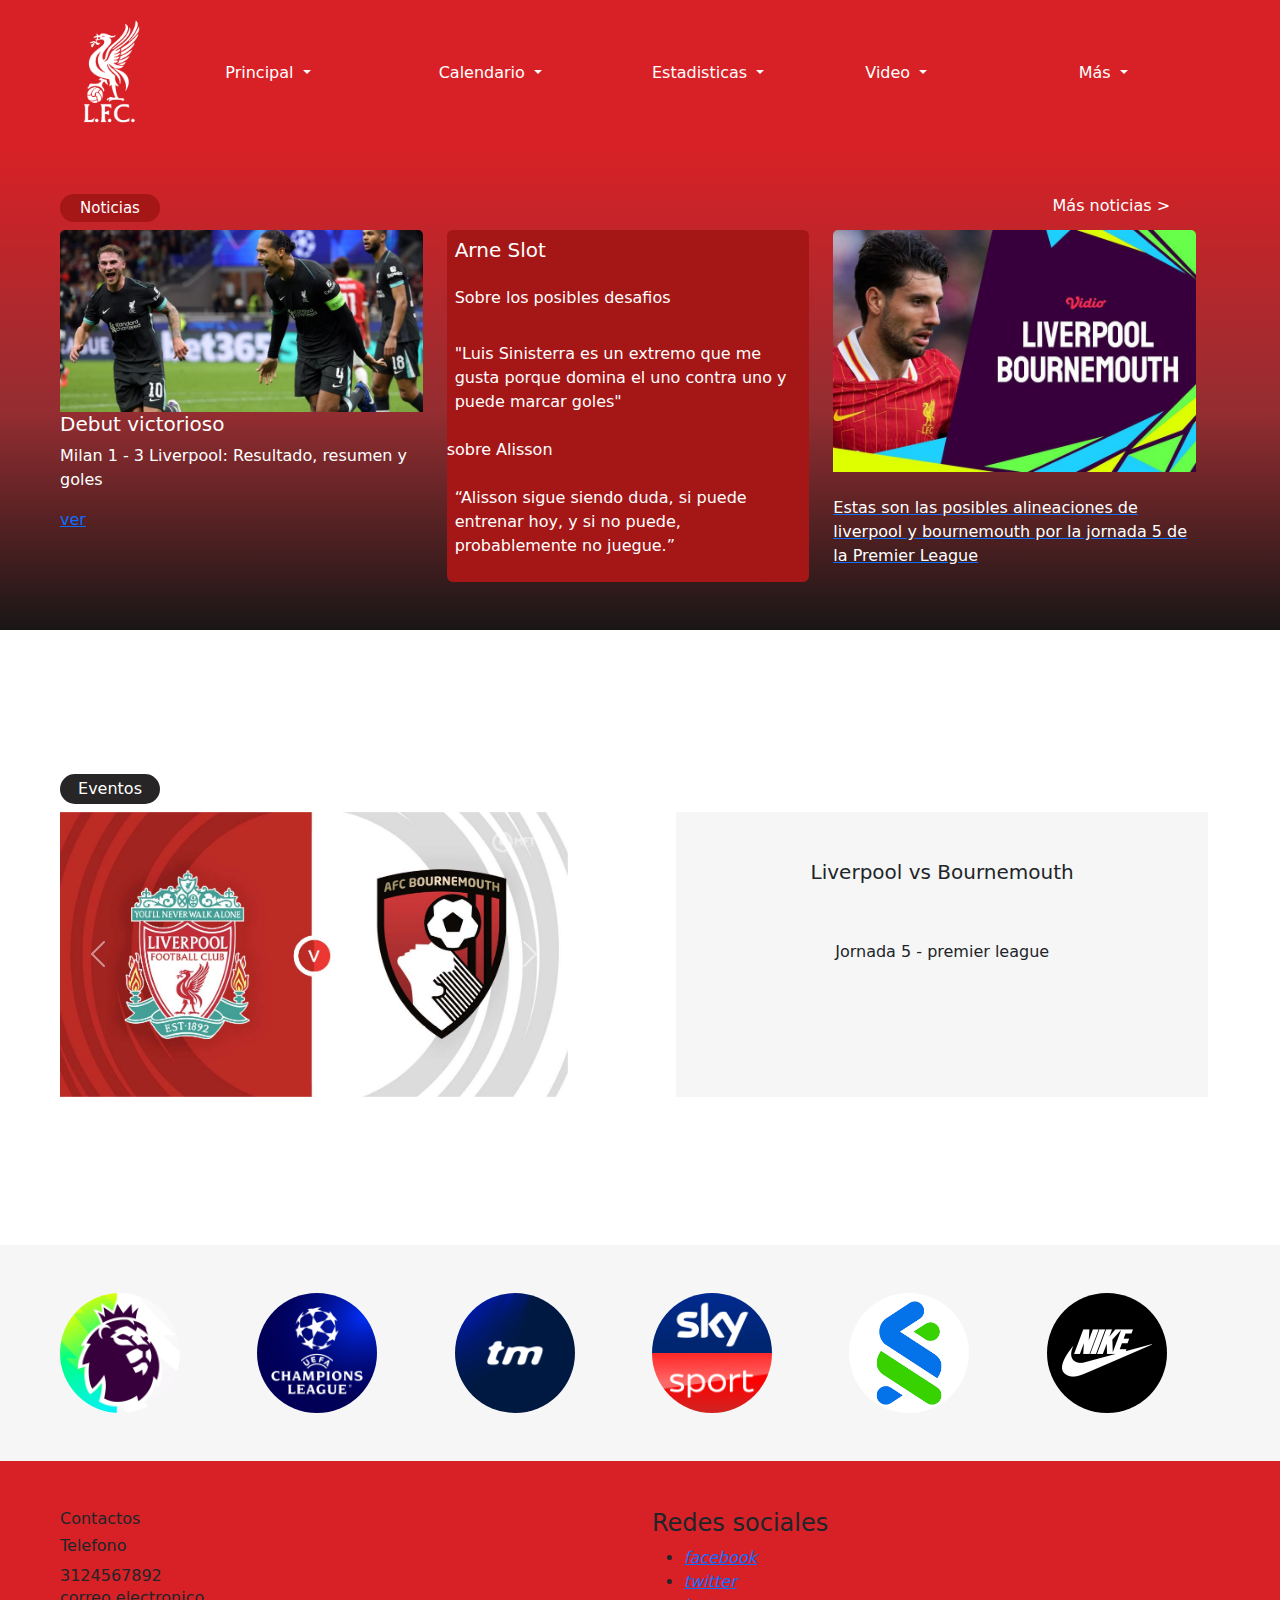
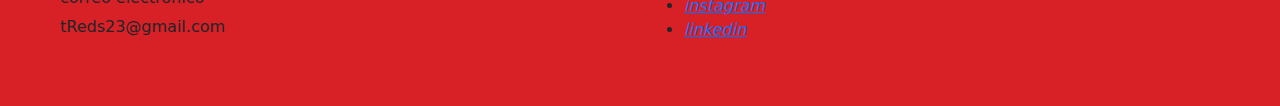
<file: 14-09-2024/index.html>
<!DOCTYPE html>
<html lang="en">
<head>
    <meta charset="UTF-8">
    <meta name="viewport" content="width=device-width, initial-scale=1.0">
    <link href="https://cdn.jsdelivr.net/npm/bootstrap@5.3.3/dist/css/bootstrap.min.css" rel="stylesheet" integrity="sha384-QWTKZyjpPEjISv5WaRU9OFeRpok6YctnYmDr5pNlyT2bRjXh0JMhjY6hW+ALEwIH" crossorigin="anonymous">
    <link rel="icon" type="image/png" href="recursos/Liverpool-Icono.png" >
    <link href="style.css" rel="stylesheet">
    <title>The reds - HomePage </title>
</head>
<body>

    <div class="container-fluid ">
        <!--encabezado-->
        <div class="row text-white text-center" id="menu" >
            <div class="col">
                <a href="index.html"><img src="recursos/liverpool-icono1.jpg" width="180px" height="auto"></a>
            </div>

            <div class="col d-flex align-items-center">
                <a class="nav-link dropdown-toggle" href="#" role="button" data-bs-toggle="dropdown" aria-expanded="false">
                    Principal
                </a>
                <ul class="dropdown-menu">
                    <li> <a class="dropdown-item" href="#"> Noticias de interes</a></li>
                    <li> <a class="dropdown-item" href="#"> Eventos</a></li>
                    <li> <a class="dropdown-item" href="#"> Apuestas deportivas</a></li>
                    <li> <a class="dropdown-item" href="#"> Otros</a></li>
                    
                </ul>
            </div>
            <div class="col d-flex align-items-center">
                <a class="nav-link dropdown-toggle" href="#" role="button" data-bs-toggle="dropdown" aria-expanded="false">
                    Calendario
                </a>
                <ul class="dropdown-menu">
                    <li> <a class="dropdown-item" href="#"> Proximos partidos</a></li>
                    <li> <a class="dropdown-item" href="#"> resultados</a></li>
                    
                </ul>
            </div>
            <div class="col d-flex align-items-center">
                <a class="nav-link dropdown-toggle" href="#" role="button" data-bs-toggle="dropdown" aria-expanded="false">
                    Estadisticas 
                </a>
                <ul class="dropdown-menu">
                    <li> <a class="dropdown-item" href="#"> Jugadores</a></li>
                    <li> <a class="dropdown-item" href="#"> Equipo</a></li>
                    <li> <a class="dropdown-item" href="#"> </a></li>
                    <li> <a class="dropdown-item" href="#"> </a></li>
                </ul>
            </div>
            <div class="col d-flex align-items-center"> 
                <a class="nav-link dropdown-toggle" href="#" role="button" data-bs-toggle="dropdown" aria-expanded="false">
                    Video
                </a>
                <ul class="dropdown-menu">
                    <li> <a class="dropdown-item" href="#"> Top goles y asistencias</a></li>
                    
                </ul>
            </div>
            <div class="col d-flex align-items-center"> 
                <a class="nav-link dropdown-toggle" href="#" role="button" data-bs-toggle="dropdown" aria-expanded="false">
                    Más
                </a>
                <ul class="dropdown-menu">
                    <li> <a class="dropdown-item" href="#"> Sobre la pagina</a></li>
                    <li> <a class="dropdown-item" href="#"> Miembros</a></li>
                    <li> <a class="dropdown-item" href="#"> Creadores</a></li>
                    <li> <a class="dropdown-item" href="#"> Politica de privacidad</a></li>
                    <li> <a class="dropdown-item" href="#"> Contacto</a></li>
                </ul>
            </div>
        </div>
        <!--seccion noticias de interes-->
        <div class="row p-5" id="news">
            <div class="row text-white text-center">
                <div class="col-10">
                    <h6 id="ndi"> Noticias</h6>
                </div>
                <div class="col">
                    <a id="mn" href="#"> Más noticias > </a>
                </div>
            </div>
            <div class="row">
                <div class="col">
                    <div class="card">
                        <img src="recursos/noticia1.jpeg" class="card-img-top" alt="...">
                        <div class="card body bg-transparent">
                            <h5 class="card-title"> Debut victorioso</h5>
                            <p class="card-text">Milan 1 - 3 Liverpool: Resultado, resumen y goles</p>
                            <a href="index.html" class="card-link"> ver</a>
                        </div>
                    </div>
                </div>
                <div class="col">
                    <div class="card" id="n2">
                        <div class="card body">
                            <h5 class="card-title p-2"> Arne Slot</h5>
                            
                            
                            <p class="p-2">
                                Sobre los posibles desafios
                            </p>
                            <p class="p-2">"Luis Sinisterra es un extremo que me gusta porque domina el uno contra uno y puede marcar goles"
                            </p>
                            <p class="pl">
                                sobre Alisson
                            </p>
                            <p class="p-2">
                                “Alisson sigue siendo duda, si puede entrenar hoy, y si no puede, probablemente no juegue.”
                            </p>
                        </div>
                    </div>
                </div>
                <div class="col">
                    <a href="#">
                        <div class="card">
                            <div class="card body">
                                <img src="recursos/noticia2.jpg" class="card-img-top" alt="...">
                                <p class="card-text pt-4">Estas son las posibles alineaciones de liverpool
                                    y bournemouth por la jornada 5 de la Premier League
                                </p>
                                
                            </div>
                        </div>
                    </a>
                </div>
            </div>
        </div>
        <!--seccion eventos-->
        <div class="row p-5" id="Events">
            <div class="row pt-5 mt-5">
                <div class="col">
                    <h6 id="tE"> Eventos </h6>
                </div>
                
            </div>
            <div class="row">
                <div class="col ">
                    <div id="carouselExample" class="carousel slide">
                        <div class="carousel-inner">
                          <div class="carousel-item active">
                            <img src="recursos/evento1.jpg" class="d-block w-100" alt="...">
                          </div>
                          <div class="carousel-item">
                            <img src="recursos/evento2.jpg" class="d-block w-100" alt="...">
                          </div>
                          
                        </div>
                        <button class="carousel-control-prev" type="button" data-bs-target="#carouselExample" data-bs-slide="prev">
                          <span class="carousel-control-prev-icon" aria-hidden="true"></span>
                          <span class="visually-hidden">Previous</span>
                        </button>
                        <button class="carousel-control-next" type="button" data-bs-target="#carouselExample" data-bs-slide="next">
                          <span class="carousel-control-next-icon" aria-hidden="true"></span>
                          <span class="visually-hidden">Next</span>
                        </button>
                      </div>
                </div>
                <div class="col-1">

                </div>
                <div class="col text-center pt-5" id="cont">
                    <h5> Liverpool vs Bournemouth</h5>
                    <div id="contador" class="p-4"></div>
                    <p> Jornada 5 - premier league</p>
                    
                </div>
            </div>
        </div>
        <!--seccion de ... de interes-->
        
        <div class="row p-5" id="enlaces" >
            <div class="col">
                <a href="#">
                    <img src="recursos/enlace1.png" width="120px" height="120px" class="edi">
                </a>
            </div>
            <div class="col">
                <a href="#">
                    <img src="recursos/enlace2.png" width="120px" height="120px" class="edi">
                </a>
            </div>
            <div class="col">
                <a href="#">
                    <img src="recursos/enlace3.png" width="120px" height="120px" class="edi">
                </a>
            </div>
            <div class="col">
                <a href="#">
                    <img src="recursos/enlace4.png" width="120px" height="120px" class="edi">
                </a>
            </div>
            <div class="col">
                <a href="#">
                    <img src="recursos/enlace5.png" width="120px" height="120px" class="edi">
                </a>
            </div>
            <div class="col">
                <a href="#">
                    <img src="recursos/enlace6.jpg" width="120px" height="120px" class="edi">
                </a>
            </div>
        </div>
        <!--contactos y redes-->
        <div class="row p-5" id="c">
            <div class="col" id="contacto">
                <h6> Contactos </h6>
                <h6> Telefono </h6>
                <a> 3124567892</a>
                <h6> correo electronico </h6>
                <a> tReds23@gmail.com</a>
            </div>
            <div class="col " id="redes">
                <h4> Redes sociales </h4>
                <ul>
                    <li><a href="https://facebook.com" target="_blank"><i class="material-icons">facebook</i></a></li>
                    <li><a href="https://twitter.com" target="_blank"><i class="material-icons">twitter</i></a></li>
                    <li><a href="https://instagram.com" target="_blank"><i class="material-icons">instagram</i></a></li>
                    <li><a href="https://linkedin.com" target="_blank"><i class="material-icons">linkedin</i></a></li>
                  </ul>
            </div>
        </div>
    </div>
    <script src="https://cdn.jsdelivr.net/npm/bootstrap@5.3.3/dist/js/bootstrap.bundle.min.js" integrity="sha384-YvpcrYf0tY3lHB60NNkmXc5s9fDVZLESaAA55NDzOxhy9GkcIdslK1eN7N6jIeHz" crossorigin="anonymous"></script>
    <script>
        // Establece la fecha y hora del partido
        const fechaPartido = new Date("2024-09-21T09:00:00"); // Cambia la fecha y hora según sea necesario

        function actualizarContador() {
            const ahora = new Date();
            const tiempoRestante = fechaPartido - ahora;

            // Calcula días, horas, minutos y segundos
            const dias = Math.floor(tiempoRestante / (1000 * 60 * 60 * 24));
            const horas = Math.floor((tiempoRestante % (1000 * 60 * 60 * 24)) / (1000 * 60 * 60));
            const minutos = Math.floor((tiempoRestante % (1000 * 60 * 60)) / (1000 * 60));
            const segundos = Math.floor((tiempoRestante % (1000 * 60)) / 1000);

            // Actualiza el contenido del contador
            document.getElementById('contador').innerText = 
                `${dias}d ${horas}h ${minutos}m ${segundos}s`;

            // Si el tiempo se ha acabado
            if (tiempoRestante < 0) {
                clearInterval(intervalo);
                document.getElementById('contador').innerText = "¡El partido ha comenzado!";
            }
        }

        // Actualiza el contador cada segundo
        const intervalo = setInterval(actualizarContador, 1000);
    </script>
</body>
</html>
</file>
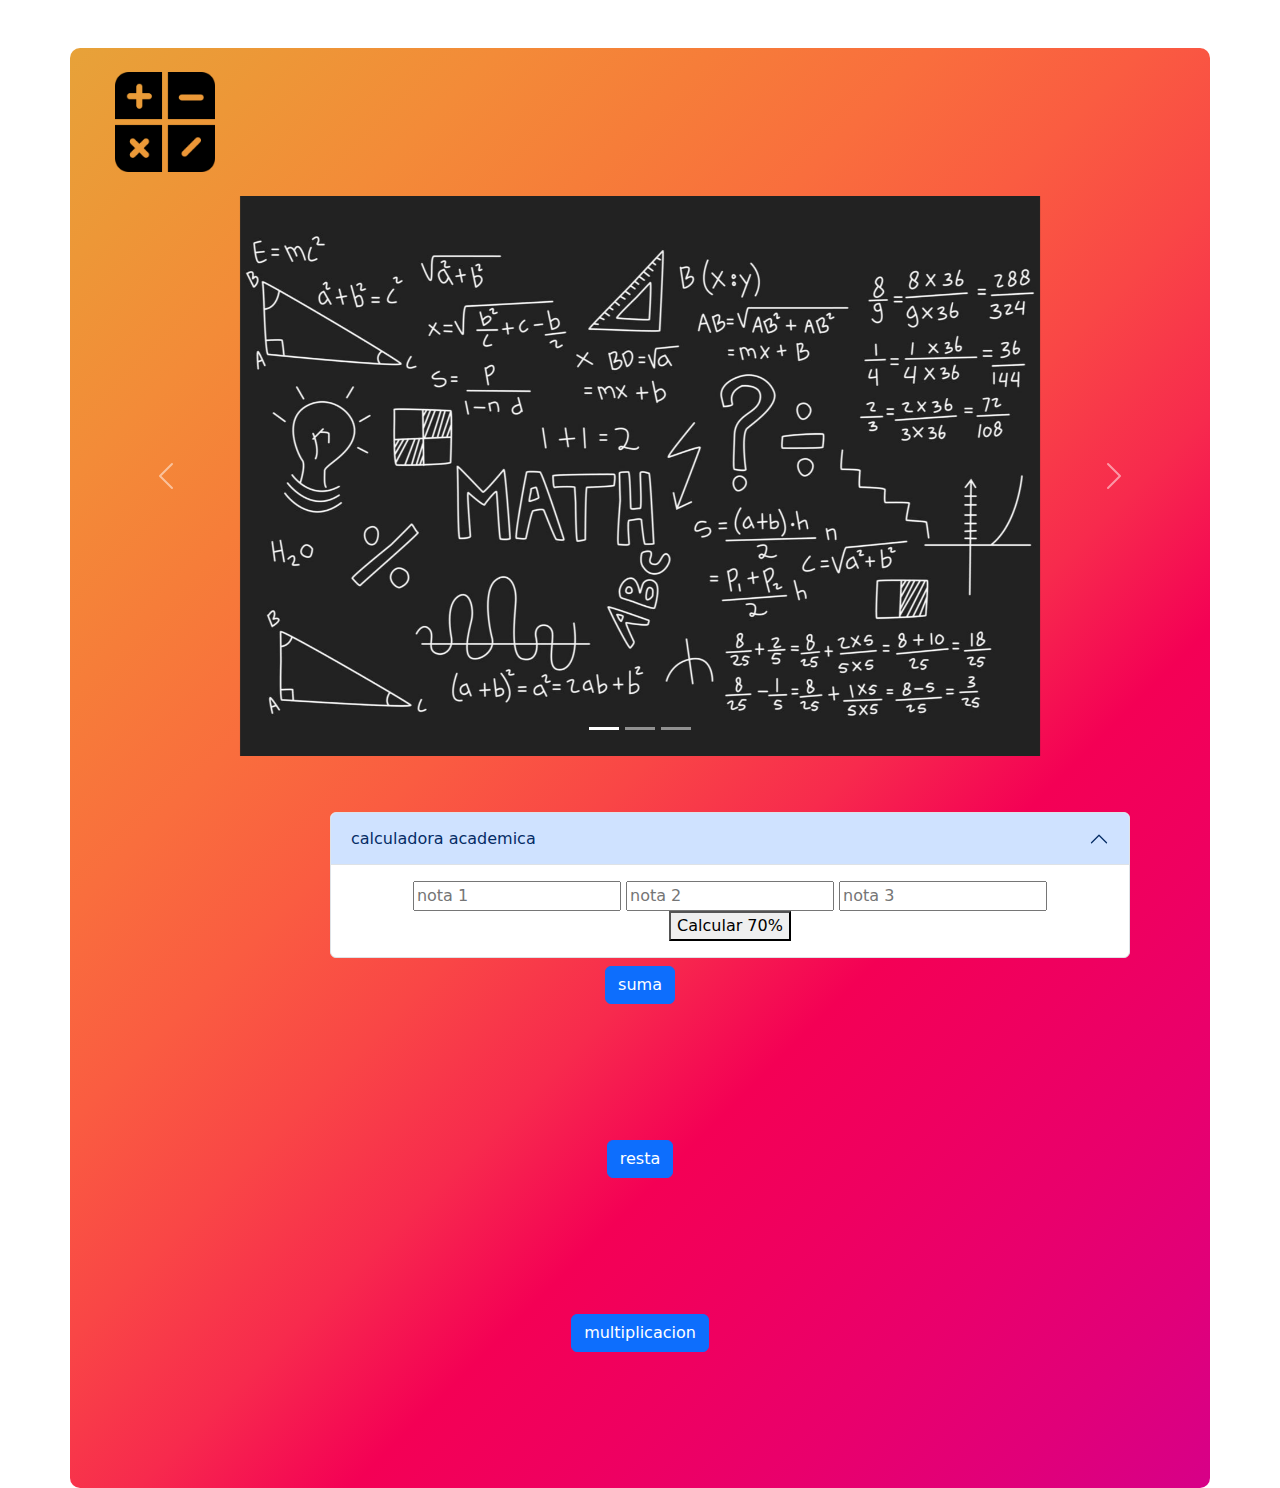
<file: 21-09-2024/index.html>
<!DOCTYPE html>
<html lang="en">
<head>
    <meta charset="UTF-8">
    <meta name="viewport" content="width=device-width, initial-scale=1.0">
    <link href="https://cdn.jsdelivr.net/npm/bootstrap@5.3.3/dist/css/bootstrap.min.css" rel="stylesheet" integrity="sha384-QWTKZyjpPEjISv5WaRU9OFeRpok6YctnYmDr5pNlyT2bRjXh0JMhjY6hW+ALEwIH" crossorigin="anonymous">
    <link rel="stylesheet" href="styles.css">
    <title>taller 21-09-2024</title>
    
</head>
<body>
    <script src="https://cdn.jsdelivr.net/npm/bootstrap@5.3.3/dist/js/bootstrap.bundle.min.js" integrity="sha384-YvpcrYf0tY3lHB60NNkmXc5s9fDVZLESaAA55NDzOxhy9GkcIdslK1eN7N6jIeHz" crossorigin="anonymous"></script>
    <div class="container text-center mt-5">
        <div class="row pt-4 pb-4">
            <div class="col">
                <img id="icono" src="recursos/logo.png" alt="" width="100px" height="100px">
            </div>
            <div class="col-10">

            </div>
        </div>
        <div class="row">
            <div class="col">
                <div id="carouselExampleIndicators" class="carousel slide">
                    <div class="carousel-indicators">
                      <button type="button" data-bs-target="#carouselExampleIndicators" data-bs-slide-to="0" class="active" aria-current="true" aria-label="Slide 1"></button>
                      <button type="button" data-bs-target="#carouselExampleIndicators" data-bs-slide-to="1" aria-label="Slide 2"></button>
                      <button type="button" data-bs-target="#carouselExampleIndicators" data-bs-slide-to="2" aria-label="Slide 3"></button>
                    </div>
                    <div class="carousel-inner">
                      <div class="carousel-item active">
                        <img src="recursos/imagen1.jpg"  alt="..." width="800px">
                      </div>
                      <div class="carousel-item">
                        <img src="recursos/imagen2.jpg"  alt="..." width="800px">
                      </div>
                      
                    </div>
                    <button class="carousel-control-prev" type="button" data-bs-target="#carouselExampleIndicators" data-bs-slide="prev">
                      <span class="carousel-control-prev-icon" aria-hidden="true"></span>
                      <span class="visually-hidden">Previous</span>
                    </button>
                    <button class="carousel-control-next" type="button" data-bs-target="#carouselExampleIndicators" data-bs-slide="next">
                      <span class="carousel-control-next-icon" aria-hidden="true"></span>
                      <span class="visually-hidden">Next</span>
                    </button>
                  </div>
            </div>
        </div>
        <div class="row mt-5 p-2" >
            <div class="col">
                <div class="accordion" id="accordionPanelsStayOpenExample">
                    <div class="accordion-item">
                      <h2 class="accordion-header">
                        <button class="accordion-button" type="button" data-bs-toggle="collapse" data-bs-target="#panelsStayOpen-collapseOne" aria-expanded="true" aria-controls="panelsStayOpen-collapseOne">
                          calculadora academica
                        </button>
                      </h2>
                      <div id="panelsStayOpen-collapseOne" class="accordion-collapse collapse show">
                        <div class="accordion-body">
                          <input type="text" placeholder="nota 1" id="nota1">
                          <input type="text" placeholder="nota 2" id="nota2">
                          <input type="text" placeholder="nota 3" id="nota3">
                          <button type="button"> Calcular 70%</button>
                        </div>
                      </div>
                    </div>
                </div>
            </div>
        </div>
        <div class="row">
            <div class="col">
                <p>
                    <button class="btn btn-primary" type="button" data-bs-toggle="collapse" data-bs-target="#collapseWidthExample" aria-expanded="false" aria-controls="collapseWidthExample">
                      suma
                    </button>
                  </p>
                  <div style="min-height: 120px;">
                    <div class="collapse collapse-horizontal" id="collapseWidthExample">
                      <div class="card card-body" style="width: 300px;">
                        This is some placeholder content for a horizontal collapse. It's hidden by default and shown when triggered.
                      </div>
                    </div>
                  </div>
            </div>
        </div>
        <div class="col">
            <p>
                <button class="btn btn-primary" type="button" data-bs-toggle="collapse" data-bs-target="#collapseWidthExample" aria-expanded="false" aria-controls="collapseWidthExample">
                  resta
                </button>
              </p>
              <div style="min-height: 120px;">
                <div class="collapse collapse-horizontal" id="collapseWidthExample">
                  <div class="card card-body" style="width: 300px;">
                    This is some placeholder content for a horizontal collapse. It's hidden by default and shown when triggered.
                  </div>
                </div>
              </div>
        </div>
        <div class="col">
            <p>
                <button class="btn btn-primary" type="button" data-bs-toggle="collapse" data-bs-target="#collapseWidthExample" aria-expanded="false" aria-controls="collapseWidthExample">
                  multiplicacion
                </button>
              </p>
              <div style="min-height: 120px;">
                <div class="collapse collapse-horizontal" id="collapseWidthExample">
                  <div class="card card-body" style="width: 300px;">
                    This is some placeholder content for a horizontal collapse. It's hidden by default and shown when triggered.
                  </div>
                </div>
              </div>
        </div>
    </div>
    <script>
        var nota1 = document.getElementById("nota1");
        var nota2 = document.getElementById("nota2");

        function calcularS(){

        }
    </script>
</body>
</html>
</file>
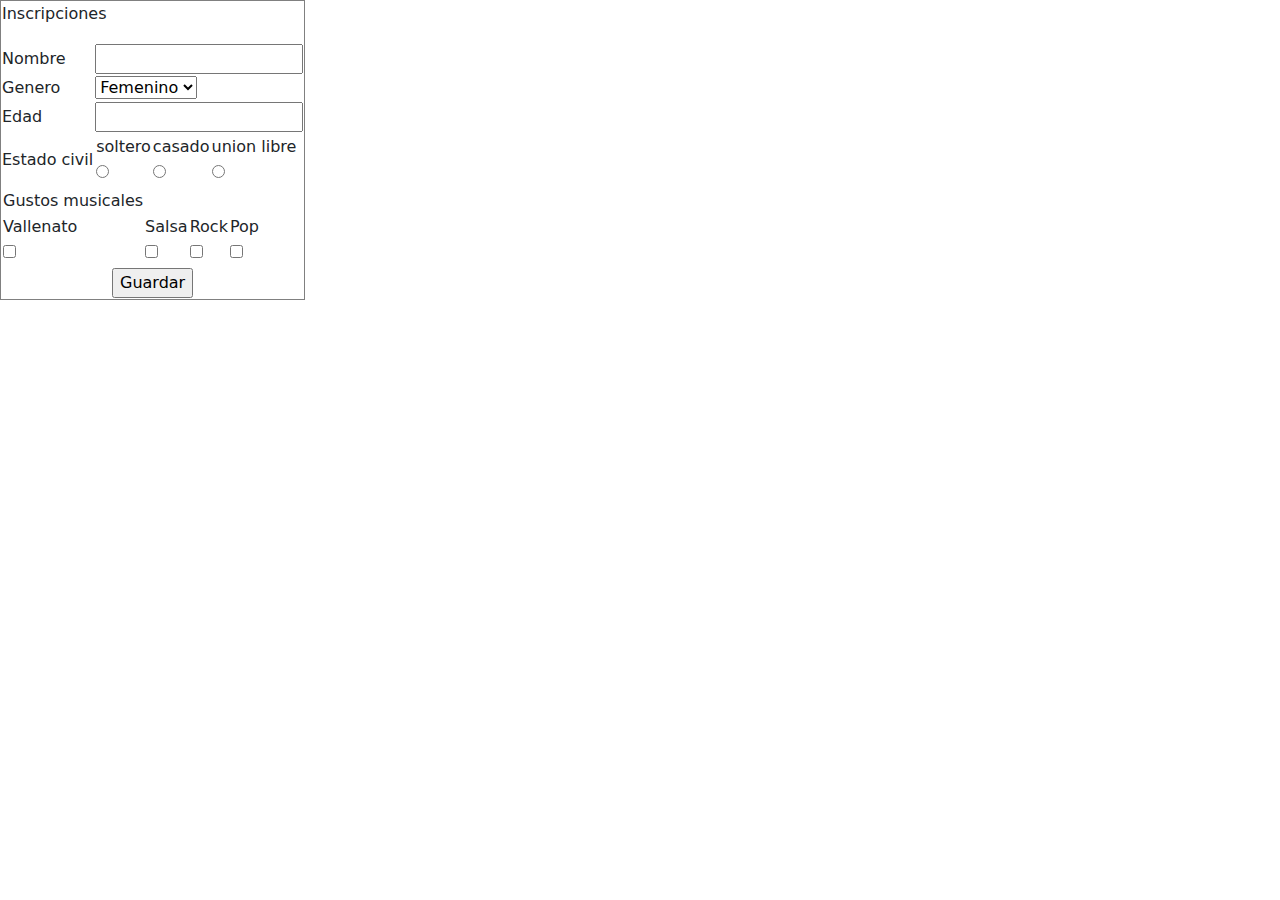
<file: 31-08-2024/index.html>
<!DOCTYPE html>
<html lang="en">
<head>
    <script src="https://cdn.jsdelivr.net/npm/bootstrap@5.3.3/dist/js/bootstrap.bundle.min.js" integrity="sha384-YvpcrYf0tY3lHB60NNkmXc5s9fDVZLESaAA55NDzOxhy9GkcIdslK1eN7N6jIeHz" crossorigin="anonymous"></script>
    <link href="https://cdn.jsdelivr.net/npm/bootstrap@5.3.3/dist/css/bootstrap.min.css" rel="stylesheet" integrity="sha384-QWTKZyjpPEjISv5WaRU9OFeRpok6YctnYmDr5pNlyT2bRjXh0JMhjY6hW+ALEwIH" crossorigin="anonymous">
    <meta charset="UTF-8">
    <meta name="viewport" content="width=device-width, initial-scale=1.0">
    <title>Document</title>
</head>
<body>
    <table border="1">
        <tr>
            
            <td colspan="2" align="center"> 
                <p class="text-start">Inscripciones</p>
                
            </td>
            <tr>
                <td > Nombre</td>
                <td>
                    <input type="text" name="nombre"> 
                </td>
            </tr>
            <tr>
                <td> Genero </td>
                <td>
                    <select name="genero">
                        <option value="femenino"> Femenino</option>
                        <option value="Masculino"> Masculino</option>
                        <option value="otro"> otro</option>
                    </select>
                </td>
            </tr>
        </tr>
        <tr>
            <td> Edad </td>
            <td> <input type="number" name="edad"></td>
        </tr>
        <tr>
            <td> Estado civil</td>
            <td>
                <table>
                    <tr>
                        <td> soltero</td>
                        <td>casado </td>
                        <td>union libre </td>
                    </tr>
                    <tr>
                        <td><input type="radio" name="estado" value="soltero"></td>
                        <td><input type="radio" name="estado" value="casado"></td>
                        <td><input type="radio" name="estado" value="union libre"></td>
                    </tr>
                </table>
            </td>
        </tr>

        <tr>
            <td colspan="2">
                <table>
                    <tr><td>Gustos musicales</td></tr>
                    <tr>
                        <td>Vallenato</td>
                        <td>Salsa</td>
                        <td>Rock</td>
                        <td>Pop</td>
                    </tr>
                    <tr>
                        <td> <input type="checkbox" name="Vallenato" value="Vallenato"></td>
                        <td><input type="checkbox" name="Salsa" value="Salsa"></td>
                        <td><input type="checkbox" name="Rock" value="Rock"></td>
                        <td><input type="checkbox" name="Pop" value="Pop"></td>

                    </tr>
                </table>
            </td>
        </tr>
        <tr>
            <td align="center" colspan="2">
            <input type="button" value="Guardar">
            </td>
        </tr>
    </table>
</body>
</html>
</file>
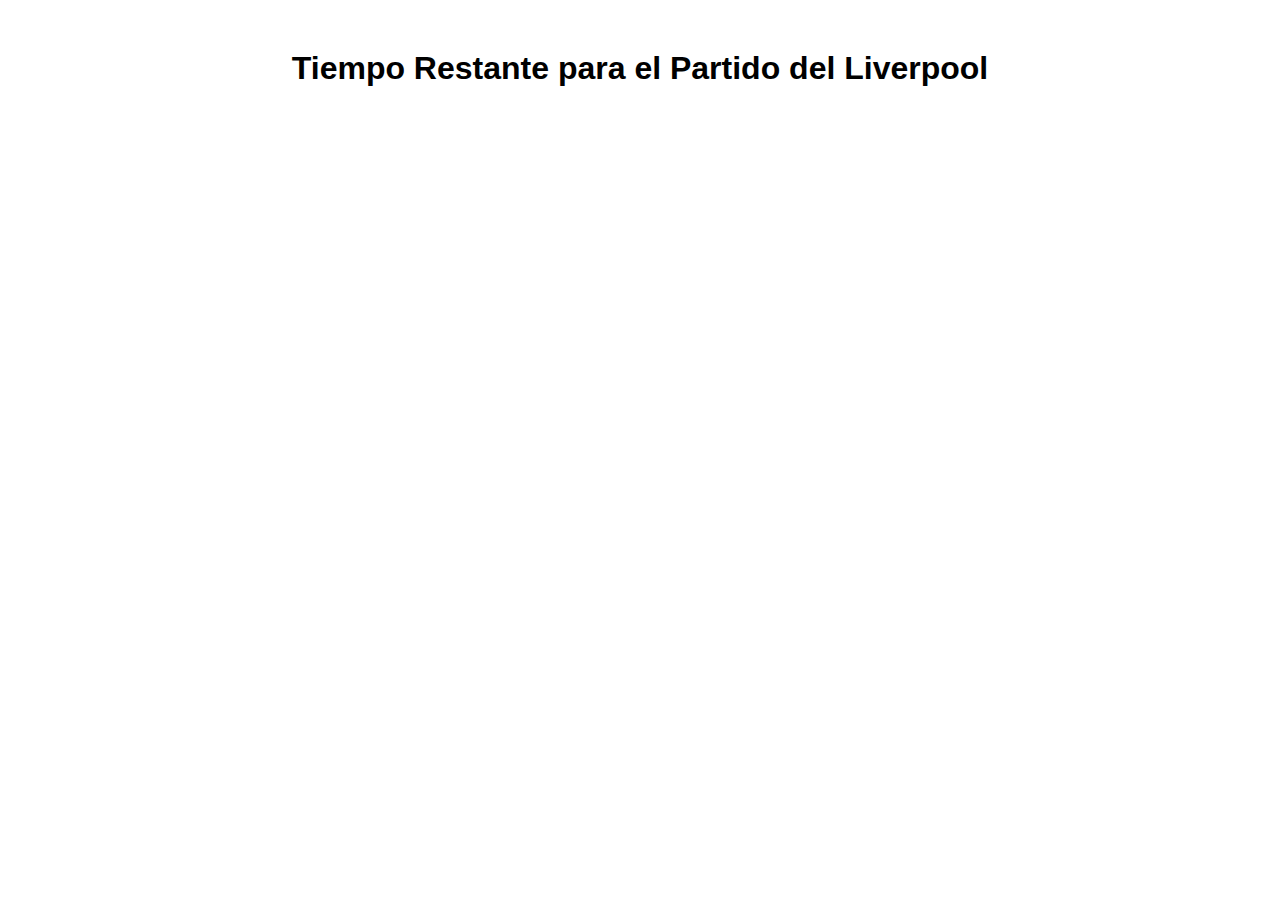
<file: 14-09-2024/x.html>
<!DOCTYPE html>
<html lang="es">
<head>
    <meta charset="UTF-8">
    <meta name="viewport" content="width=device-width, initial-scale=1.0">
    <title>Contador de Tiempo para el Partido</title>
    <style>
        body {
            font-family: Arial, sans-serif;
            text-align: center;
            margin-top: 50px;
        }
        #contador {
            font-size: 48px;
            color: #ff0000;
        }
    </style>
</head>
<body>
    <h1>Tiempo Restante para el Partido del Liverpool</h1>
    <div id="contador"></div>

    <script>
        // Establece la fecha y hora del partido
        const fechaPartido = new Date("2024-09-21T09:00:00"); // Cambia la fecha y hora según sea necesario

        function actualizarContador() {
            const ahora = new Date();
            const tiempoRestante = fechaPartido - ahora;

            // Calcula días, horas, minutos y segundos
            const dias = Math.floor(tiempoRestante / (1000 * 60 * 60 * 24));
            const horas = Math.floor((tiempoRestante % (1000 * 60 * 60 * 24)) / (1000 * 60 * 60));
            const minutos = Math.floor((tiempoRestante % (1000 * 60 * 60)) / (1000 * 60));
            const segundos = Math.floor((tiempoRestante % (1000 * 60)) / 1000);

            // Actualiza el contenido del contador
            document.getElementById('contador').innerText = 
                `${dias}d ${horas}h ${minutos}m ${segundos}s`;

            // Si el tiempo se ha acabado
            if (tiempoRestante < 0) {
                clearInterval(intervalo);
                document.getElementById('contador').innerText = "¡El partido ha comenzado!";
            }
        }

        // Actualiza el contador cada segundo
        const intervalo = setInterval(actualizarContador, 1000);
    </script>
</body>
</html>
</file>
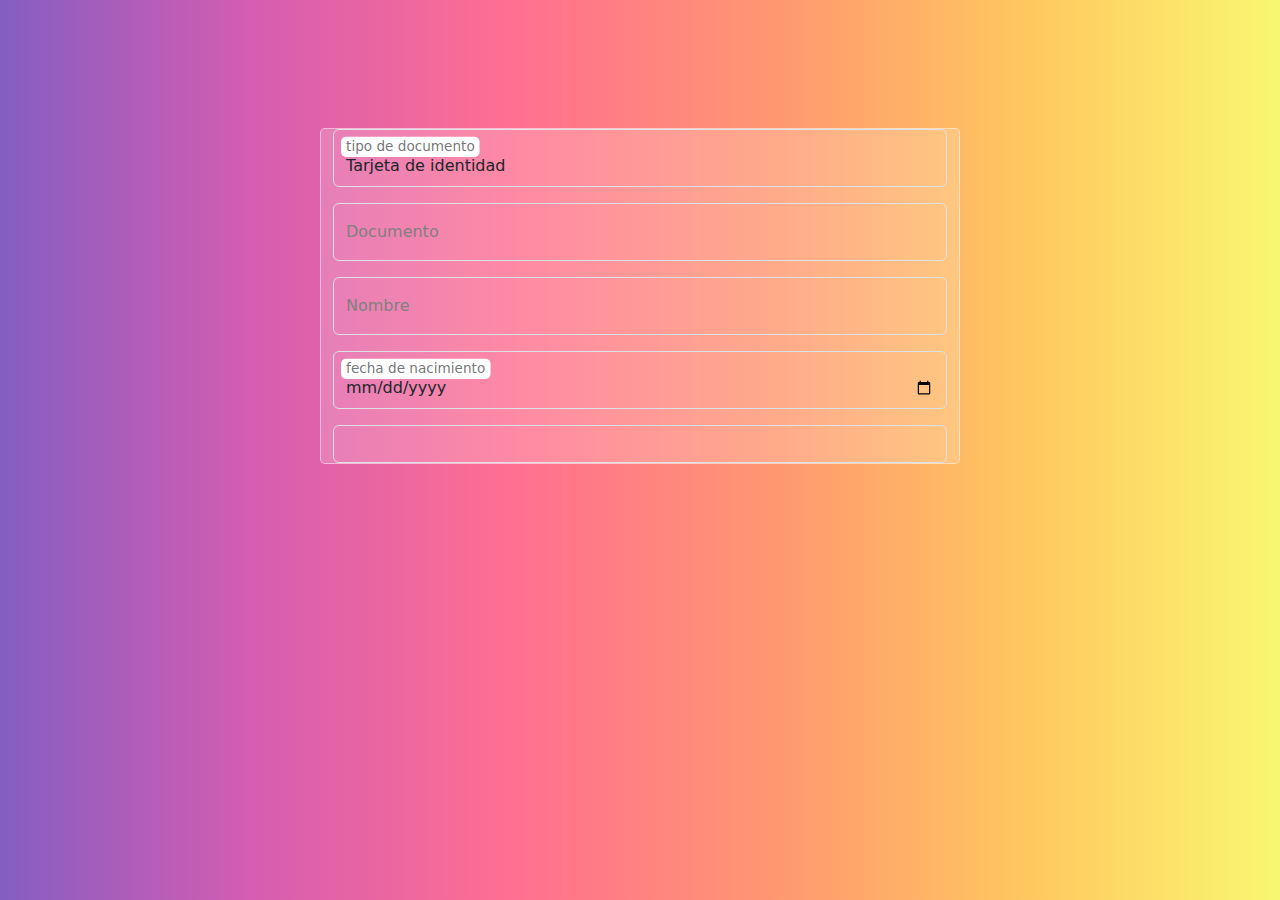
<file: 28-09-2024/inscripciones.html>
<!DOCTYPE html>
<html lang="en">
<head>
    <meta charset="UTF-8">
    <meta name="viewport" content="width=device-width, initial-scale=1.0">
    <link href="https://cdn.jsdelivr.net/npm/bootstrap@5.3.3/dist/css/bootstrap.min.css" rel="stylesheet" integrity="sha384-QWTKZyjpPEjISv5WaRU9OFeRpok6YctnYmDr5pNlyT2bRjXh0JMhjY6hW+ALEwIH" crossorigin="anonymous">
    <script src="https://cdn.jsdelivr.net/npm/bootstrap@5.3.3/dist/js/bootstrap.bundle.min.js" integrity="sha384-YvpcrYf0tY3lHB60NNkmXc5s9fDVZLESaAA55NDzOxhy9GkcIdslK1eN7N6jIeHz" crossorigin="anonymous"></script>
    <title>Inscripciones</title>
</head>
<style>
    body{
        background: linear-gradient(90deg, #845ec2, #d65db1,#ff6f91,#ff9671,#ffc75f, #f9f871);
        display: flex;
        justify-content: center;
        padding-top: 10%;
    }

    .container{
        background-color: rgba(255, 255, 255, 0.185);
        width: 50%;
        border-radius: 5px;
        border: 1px solid rgba(255, 255, 255, 0.473);
        color: gray;
    }

    .form-control{
        background-color: transparent;
    }
</style>
<body>
    
    
    </div>
    <div class="container" >

        <form>
            <div class="form-floating mb-3">
                
                <select class="form-control" id="floatingSelect">
                    <option> Tarjeta de identidad </option>
                    <option> Cedula de ciudadanía </option>
                    <option> Registro civil </option>
                    <option> Cedula de extranjería </option>
                </select>
                <label for="floatingSelect"> tipo de documento </label>
            </div>
            <div class="form-floating mb-3">
                <input type="number" class="form-control" placeholder="documento" id="floatingDocument">
                <label for="floatingDocument"> Documento </label>
            </div>
            <div class="form-floating mb-3">
                <input type="text" placeholder="nombre" class="form-control" id="floatingName">
                <label for="floatingName"> Nombre </label>
            </div>
            <div class="form-floating mb-3">
                <input type="date" class="form-control" onblur="calcularEdad" id="floatingDate">
                <label for="floatingDate"> fecha de nacimiento </label>
            </div>
            <div class="form-floating"></div>
                <input type="text" class="form-control">
            </div>
        </form>
    </div>


    <script>
        function calcularEdad(){
            var hoy = new Date();
            var cumple = new Date(document.getElementById("floatingDate").value);
            var edad = hoy.getFullYear() - cumple.getFullYear();
            var m = hoy.getMonth() - cumple.getMonth();

            if(m < 0 || (m === 0 && hoy.getDate() < cumple.getDate())){
                edad--
            }

            document.getElementById("edad").value = edad;


            if(edad >= 15){
                document.getElementById("eventos").style.display = "block";
            }else{
                document.getElementById("eventos").style.display = "none";
            }
        }
    </script>
</body>
</html>
</file>
<file: 14-09-2024/style.css>
#menu{
    background-color: #d82126;
}

#mn{
    text-decoration: none;
    color: white;
    
}
#mn:hover{
    color: #822225;
}

#ndi{
    background-color: #a51616;
    width: 100px;
    padding: 5px;
    border-radius: 15px;
    font-size: 15px;
}

#news{
    background: linear-gradient(0deg, rgba(25,22,22,1) 0%, rgba(148,45,49,1) 45%, rgba(216,33,38,1) 100%);
}

#n2{
    background-color: #a51616;
}


.card{
    background-color: transparent;
    color: white;
    border: transparent;
}

#Events{
    
}
.edi{
    border-radius: 80px;

}

#tE{
    background-color: #272525;
    border-radius: 15px;
    width: 100px;
    color: white;
    text-align: center;
    padding: 5px;
}

#enlaces{
    background-color: #f6f6f6;
    margin-top: 100px;
}

#cont{

    background-color: #f6f6f6;
}
#contador {
    font-size: 48px;
    color: #ff0000;
}

#c{
    background-color:  rgba(216,33,38,1);
}
</file>
<file: 21-09-2024/styles.css>
.container{
    background: linear-gradient(135deg, #e7a239 0, #ed9737 8.33%, #f38b38 16.67%, #f67d39 25%, #f96e3d 33.33%, #fa5c41 41.67%, #f94646 50%, #f72a4d 58.33%, #f40055 66.67%, #ef0060 75%, #e9006c 83.33%, #e10079 91.67%, #d70088 100%);
    border-radius: 10px;
}

#accordionPanelsStayOpenExample{
    width: 1040px;
    padding-left: 240px;
}
</file>
